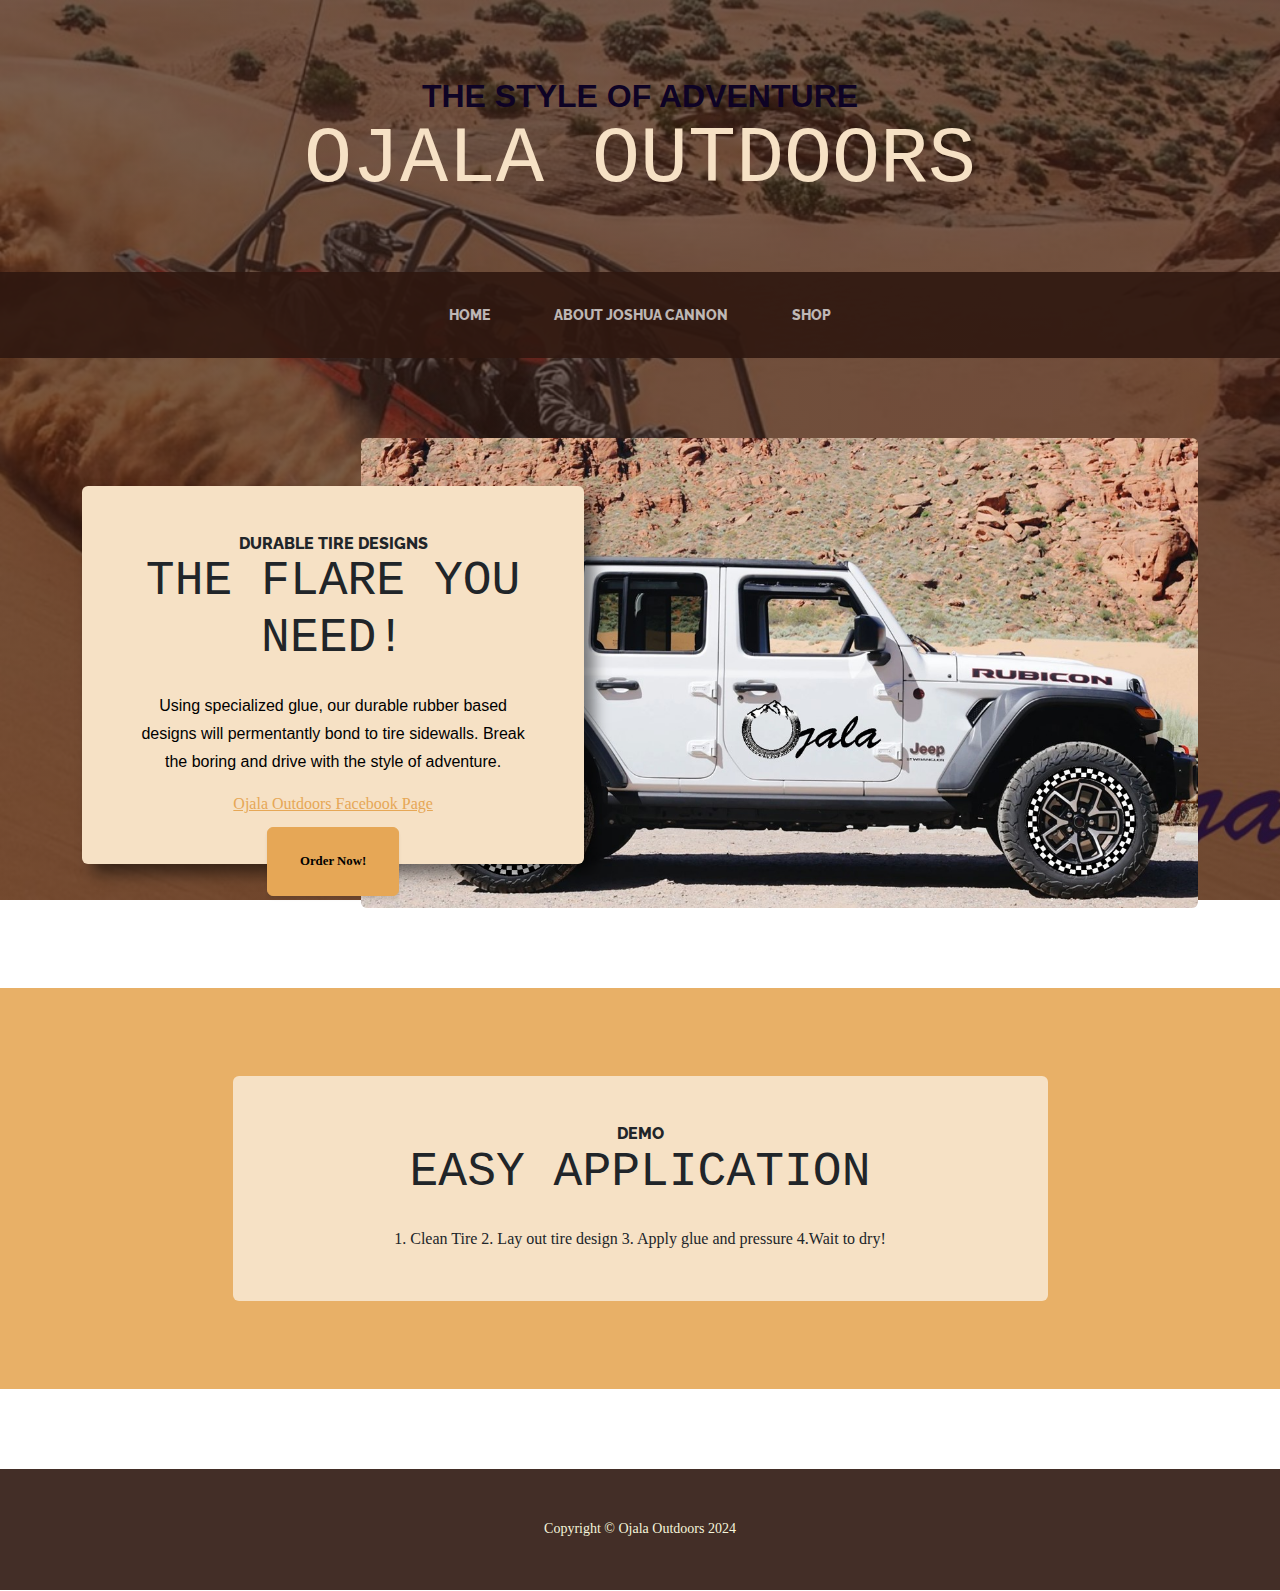
<file: index.html>
<!DOCTYPE html>
<html lang="en">
    <head>
        <meta charset="utf-8" />
        <meta name="viewport" content="width=device-width, initial-scale=1, shrink-to-fit=no" />
        <meta name="description" content="" />
        <meta name="author" content="" />
        <title>Ojala Outdoors</title>
        <link rel="icon" type="image/x-icon" href="assets/favicon.ico" />
        <!-- Google fonts-->
        <link href="https://fonts.googleapis.com/css?family=Raleway:100,100i,200,200i,300,300i,400,400i,500,500i,600,600i,700,700i,800,800i,900,900i" rel="stylesheet" />
        <link href="https://fonts.googleapis.com/css?family=Lora:400,400i,700,700i" rel="stylesheet" />
        <!-- Core theme CSS (includes Bootstrap)-->
        <link href="css/styles.css" rel="stylesheet" />
        <link rel="stylesheet" href="css/mystyles.css">
    </head>
    <body>
        <header>
            <h1 class="site-heading text-center text-faded d-none d-lg-block">
                <span class="site-heading-upper text-primary mb-3">The Style of Adventure</span>
                <span class="site-heading-lower">Ojala Outdoors</span>
            </h1>
        </header>
        <!-- Navigation-->
        <nav class="navbar navbar-expand-lg navbar-dark py-lg-4" id="mainNav">
            <div class="container">
                <a class="navbar-brand text-uppercase fw-bold d-lg-none" href="index.html">Ojala</a>
                <button class="navbar-toggler" type="button" data-bs-toggle="collapse" data-bs-target="#navbarSupportedContent" aria-controls="navbarSupportedContent" aria-expanded="false" aria-label="Toggle navigation"><span class="navbar-toggler-icon"></span></button>
                <div class="collapse navbar-collapse" id="navbarSupportedContent">
                    <ul class="navbar-nav mx-auto">
                        <li class="nav-item px-lg-4"><a class="nav-link text-uppercase" href="index.html">Home</a></li>
                        <li class="nav-item px-lg-4"><a class="nav-link text-uppercase" href="../VScoding/index.html">About Joshua Cannon</a></li>
                        <li class="nav-item px-lg-4"><a class="nav-link text-uppercase" href="../storefront/index.html">Shop</a></li>
                        <!-- <li class="nav-item px-lg-4"><a class="nav-link text-uppercase" href="store.html">Store</a></li> -->
                    </ul>
                </div>
            </div>
        </nav>
        <section class="page-section clearfix">
            <div class="container">
                <div class="intro">
                    <img class="intro-img img-fluid mb-3 mb-lg-0 rounded" src="assets/img/intro.jpg" alt="..." />
                    <div class="intro-text left-0 text-center bg-faded p-5 rounded">
                        <h2 class="section-heading mb-4">
                            <span class="section-heading-upper">Durable Tire Designs</span>
                            <span class="section-heading-lower">The Flare You NEED!</span>
                        </h2>
                        <p class="mb-3 notyellow">Using specialized glue, our durable rubber based designs will permentantly bond to tire sidewalls. Break the boring and drive with the style of adventure.</p>
                        <a href="https://www.facebook.com/profile.php?id=61554941514130" target="_blank">Ojala Outdoors Facebook Page</a>
                        <div class="intro-button mx-auto"><a class="btn btn-primary btn-xl" href="../storefront/index.html">Order Now!</a></div>
                    </div>
                </div>
            </div>
        </section>
        <section class="page-section cta">
            <div class="container">
                <div class="row">
                    <div class="col-xl-9 mx-auto">
                        <div class="cta-inner bg-faded text-center rounded">
                            <h2 class="section-heading mb-4">
                                <span class="section-heading-upper">Demo</span>
                                <span class="section-heading-lower">Easy Application</span>
                            </h2>
                            <p class="mb-0">1. Clean Tire    2. Lay out tire design    3. Apply glue and pressure    4.Wait to dry!</p>
                        </div>
                    </div>
                </div>
            </div>
        </section>
        <footer class="footer text-faded text-center py-5">
            <div class="container"><p class="m-0 small">Copyright &copy; Ojala Outdoors 2024</p></div>
        </footer>
        <!-- Bootstrap core JS-->
        <script src="https://cdn.jsdelivr.net/npm/bootstrap@5.2.3/dist/js/bootstrap.bundle.min.js"></script>
        <!-- Core theme JS-->
        <script src="js/scripts.js"></script>
    </body>
</html>
</file>
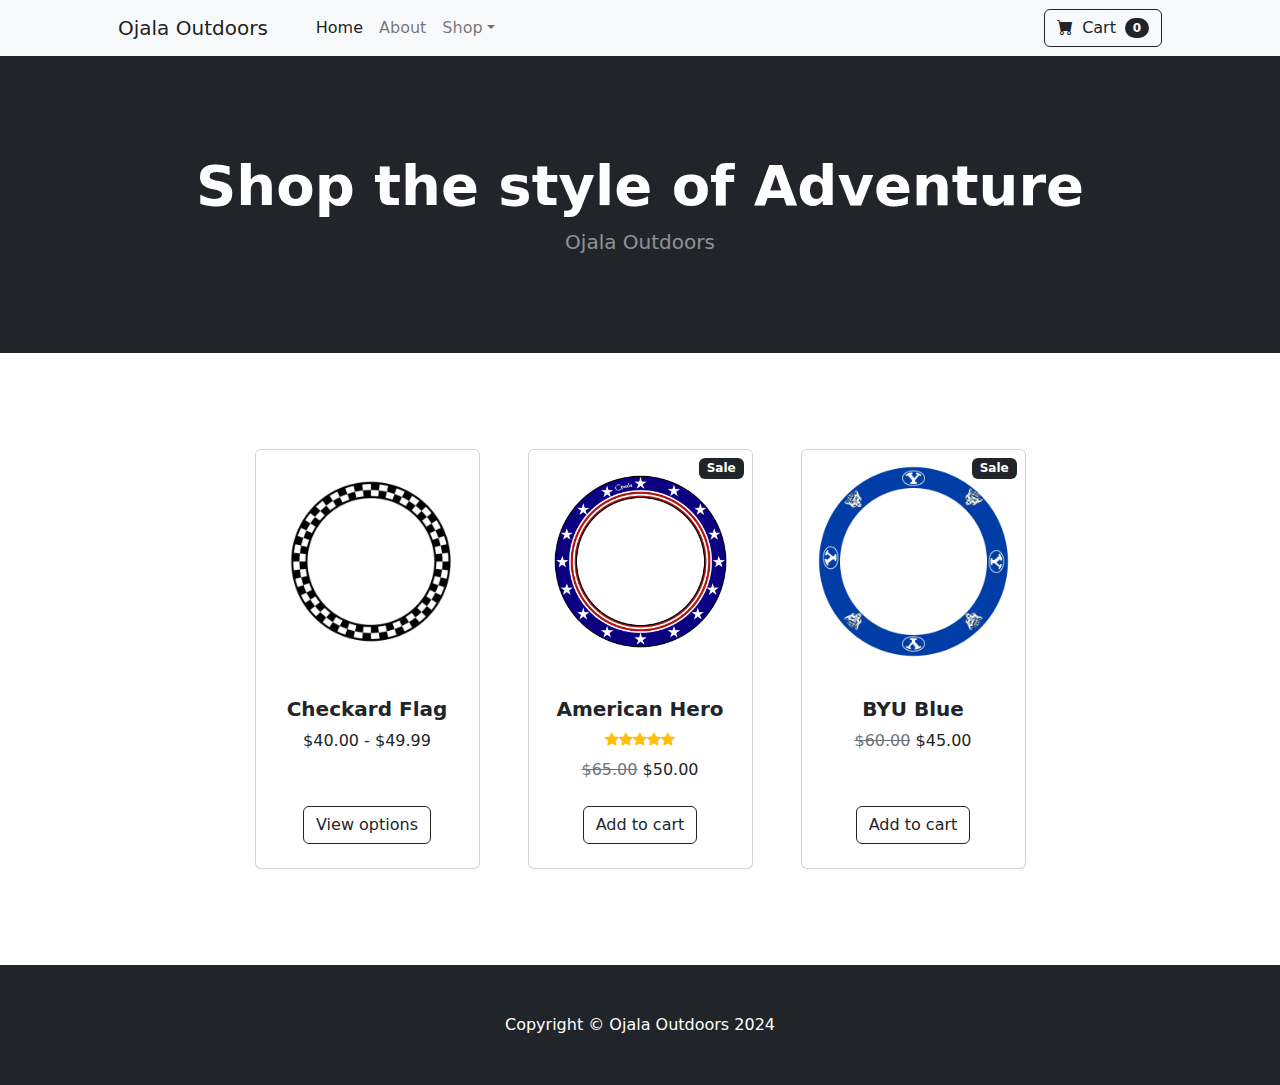
<file: storefront/index.html>
<!DOCTYPE html>
<html lang="en">
    <head>
        <meta charset="utf-8" />
        <meta name="viewport" content="width=device-width, initial-scale=1, shrink-to-fit=no" />
        <meta name="description" content="" />
        <meta name="author" content="" />
        <title>Store Front</title>
        <!-- Favicon-->
        <link rel="icon" type="image/x-icon" href="assets/favicon.ico" />
        <!-- Bootstrap icons-->
        <link href="https://cdn.jsdelivr.net/npm/bootstrap-icons@1.5.0/font/bootstrap-icons.css" rel="stylesheet" />
        <!-- Core theme CSS (includes Bootstrap)-->
        <link href="css/styles.css" rel="stylesheet" />
    </head>
    <body>
        <!-- Navigation-->
        <nav class="navbar navbar-expand-lg navbar-light bg-light">
            <div class="container px-4 px-lg-5">
                <a class="navbar-brand" href="#!">Ojala Outdoors</a>
                <button class="navbar-toggler" type="button" data-bs-toggle="collapse" data-bs-target="#navbarSupportedContent" aria-controls="navbarSupportedContent" aria-expanded="false" aria-label="Toggle navigation"><span class="navbar-toggler-icon"></span></button>
                <div class="collapse navbar-collapse" id="navbarSupportedContent">
                    <ul class="navbar-nav me-auto mb-2 mb-lg-0 ms-lg-4">
                        <li class="nav-item"><a class="nav-link active" aria-current="page" href="../home/index.html">Home</a></li>
                        <li class="nav-item"><a class="nav-link" href="#!">About</a></li>
                        <li class="nav-item dropdown">
                            <a class="nav-link dropdown-toggle" id="navbarDropdown" href="#" role="button" data-bs-toggle="dropdown" aria-expanded="false">Shop</a>
                            <ul class="dropdown-menu" aria-labelledby="navbarDropdown">
                                <li><a class="dropdown-item" href="#!">All Products</a></li>
                                <li><hr class="dropdown-divider" /></li>
                                <li><a class="dropdown-item" href="#!">Popular Items</a></li>
                                <li><a class="dropdown-item" href="#!">New Arrivals</a></li>
                            </ul>
                        </li>
                    </ul>
                    <form class="d-flex">
                        <button class="btn btn-outline-dark" type="submit">
                            <i class="bi-cart-fill me-1"></i>
                            Cart
                            <span class="badge bg-dark text-white ms-1 rounded-pill">0</span>
                        </button>
                    </form>
                </div>
            </div>
        </nav>
        <!-- Header-->
        <header class="bg-dark py-5">
            <div class="container px-4 px-lg-5 my-5">
                <div class="text-center text-white">
                    <h1 class="display-4 fw-bolder">Shop the style of Adventure</h1>
                    <p class="lead fw-normal text-white-50 mb-0">Ojala Outdoors</p>
                </div>
            </div>
        </header>
        <!-- Section-->
        <section class="py-5">
            <div class="container px-4 px-lg-5 mt-5">
                <div class="row gx-4 gx-lg-5 row-cols-2 row-cols-md-3 row-cols-xl-4 justify-content-center">
                    <div class="col mb-5">
                        <div class="card h-100">
                            <!-- Product image-->
                            <img class="card-img-top" src="../storefront/assets/Elementals-5.jpeg" alt="..." />
                            <!-- Product details-->
                            <div class="card-body p-4">
                                <div class="text-center">
                                    <!-- Product name-->
                                    <h5 class="fw-bolder">Checkard Flag</h5>
                                    <!-- Product price-->
                                    $40.00 - $49.99
                                </div>
                            </div>
                            <!-- Product actions-->
                            <div class="card-footer p-4 pt-0 border-top-0 bg-transparent">
                                <div class="text-center"><a class="btn btn-outline-dark mt-auto" href="../shopitem checkard/index.html">View options</a></div>
                            </div>
                        </div>
                    </div>
                    <div class="col mb-5">
                        <div class="card h-100">
                            <!-- Sale badge-->
                            <div class="badge bg-dark text-white position-absolute" style="top: 0.5rem; right: 0.5rem">Sale</div>
                            <!-- Product image-->
                            <img class="card-img-top" src="../storefront/assets/USA-1.jpeg" alt="..." />
                            <!-- Product details-->
                            <div class="card-body p-4">
                                <div class="text-center">
                                    <!-- Product name-->
                                    <h5 class="fw-bolder">American Hero</h5>
                                    <!-- Product reviews-->
                                    <div class="d-flex justify-content-center small text-warning mb-2">
                                        <div class="bi-star-fill"></div>
                                        <div class="bi-star-fill"></div>
                                        <div class="bi-star-fill"></div>
                                        <div class="bi-star-fill"></div>
                                        <div class="bi-star-fill"></div>
                                    </div>
                                    <!-- Product price-->
                                    <span class="text-muted text-decoration-line-through">$65.00</span>
                                    $50.00
                                </div>
                            </div>
                            <!-- Product actions-->
                            <div class="card-footer p-4 pt-0 border-top-0 bg-transparent">
                                <div class="text-center"><a class="btn btn-outline-dark mt-auto" href="../shopitem america/index.html">Add to cart</a></div>
                            </div>
                        </div>
                    </div>
                    <div class="col mb-5">
                        <div class="card h-100">
                            <!-- Sale badge-->
                            <div class="badge bg-dark text-white position-absolute" style="top: 0.5rem; right: 0.5rem">Sale</div>
                            <!-- Product image-->
                            <img class="card-img-top" src="../storefront/assets/Elementals-9.jpeg" alt="..." />
                            <!-- Product details-->
                            <div class="card-body p-4">
                                <div class="text-center">
                                    <!-- Product name-->
                                    <h5 class="fw-bolder">BYU Blue</h5>
                                    <!-- Product price-->
                                    <span class="text-muted text-decoration-line-through">$60.00</span>
                                    $45.00
                                </div>
                            </div>
                            <!-- Product actions-->
                            <div class="card-footer p-4 pt-0 border-top-0 bg-transparent">
                                <div class="text-center"><a class="btn btn-outline-dark mt-auto" href="../shopitem byu/index.html">Add to cart</a></div>
                            </div>
                        </div>
                      </div>
                    </div>
                </div>
            </div>
        </section>
        <!-- Footer-->
        <footer class="py-5 bg-dark">
            <div class="container"><p class="m-0 text-center text-white">Copyright &copy; Ojala Outdoors 2024</p></div>
        </footer>
        <!-- Bootstrap core JS-->
        <script src="https://cdn.jsdelivr.net/npm/bootstrap@5.2.3/dist/js/bootstrap.bundle.min.js"></script>
        <!-- Core theme JS-->
        <script src="js/scripts.js"></script>
    </body>
</html>
</file>
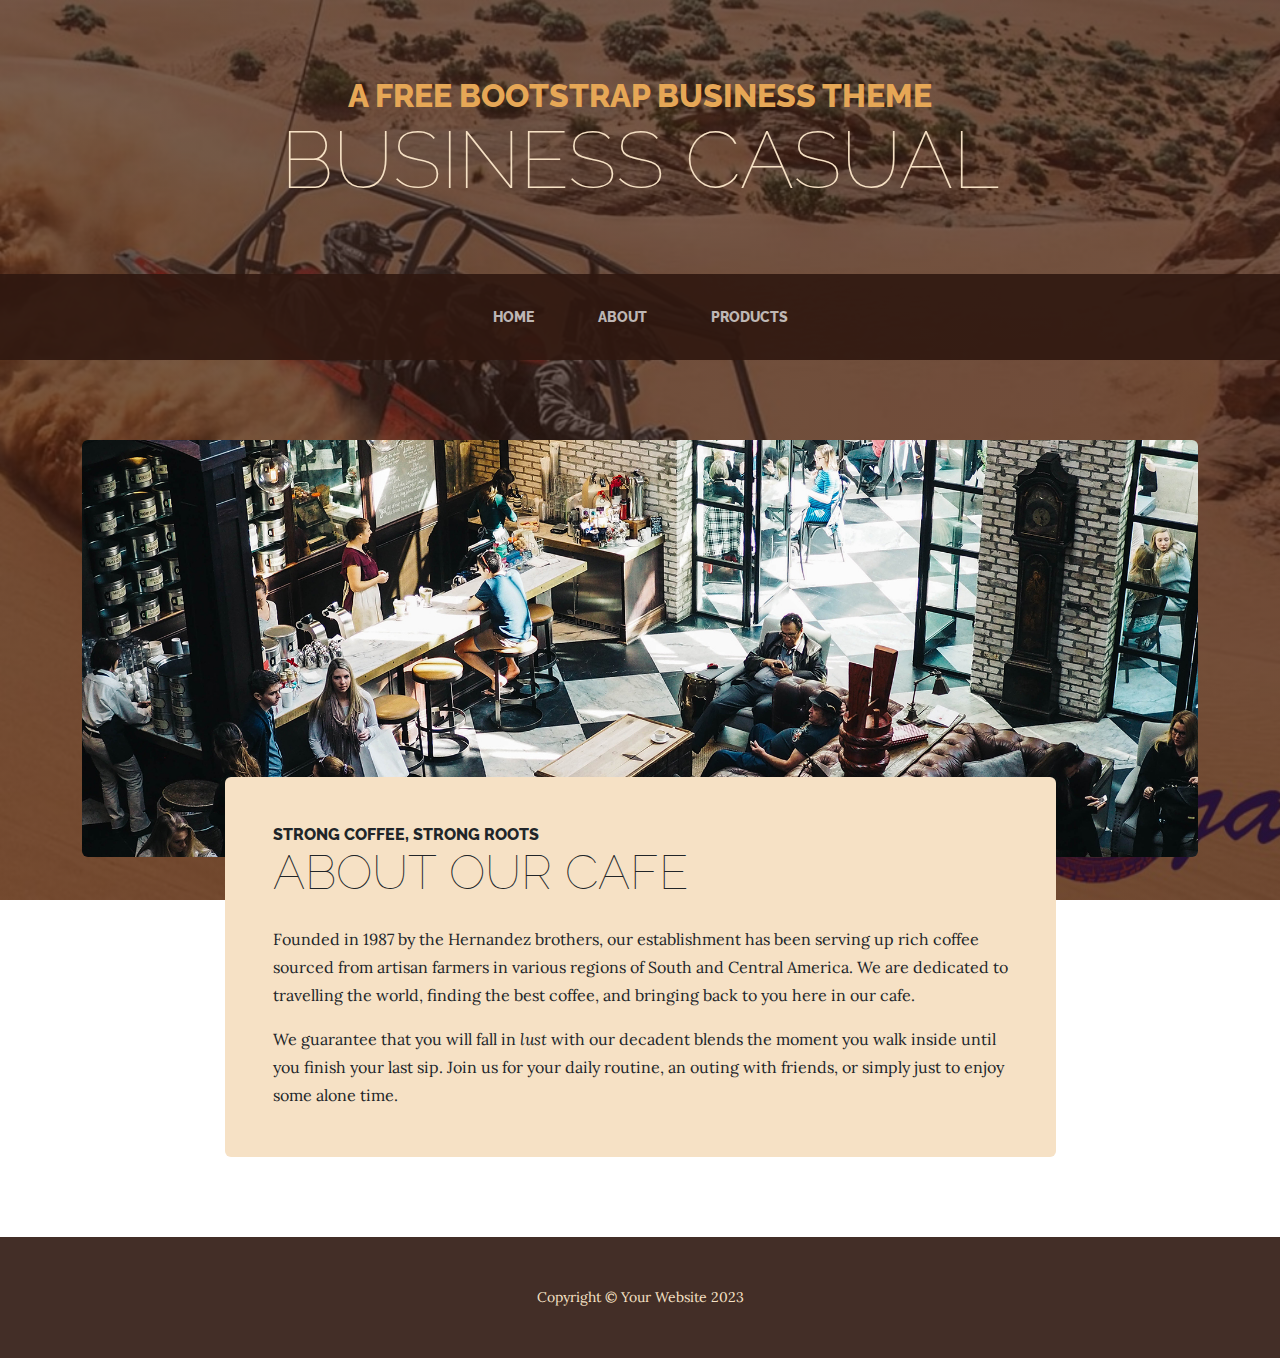
<file: about.html>
<!DOCTYPE html>
<html lang="en">
    <head>
        <meta charset="utf-8" />
        <meta name="viewport" content="width=device-width, initial-scale=1, shrink-to-fit=no" />
        <meta name="description" content="" />
        <meta name="author" content="" />
        <title>Business Casual - Start Bootstrap Theme</title>
        <link rel="icon" type="image/x-icon" href="assets/favicon.ico" />
        <!-- Google fonts-->
        <link href="https://fonts.googleapis.com/css?family=Raleway:100,100i,200,200i,300,300i,400,400i,500,500i,600,600i,700,700i,800,800i,900,900i" rel="stylesheet" />
        <link href="https://fonts.googleapis.com/css?family=Lora:400,400i,700,700i" rel="stylesheet" />
        <!-- Core theme CSS (includes Bootstrap)-->
        <link href="css/styles.css" rel="stylesheet" />
    </head>
    <body>
        <header>
            <h1 class="site-heading text-center text-faded d-none d-lg-block">
                <span class="site-heading-upper text-primary mb-3">A Free Bootstrap Business Theme</span>
                <span class="site-heading-lower">Business Casual</span>
            </h1>
        </header>
        <!-- Navigation-->
        <nav class="navbar navbar-expand-lg navbar-dark py-lg-4" id="mainNav">
            <div class="container">
                <a class="navbar-brand text-uppercase fw-bold d-lg-none" href="index.html">Start Bootstrap</a>
                <button class="navbar-toggler" type="button" data-bs-toggle="collapse" data-bs-target="#navbarSupportedContent" aria-controls="navbarSupportedContent" aria-expanded="false" aria-label="Toggle navigation"><span class="navbar-toggler-icon"></span></button>
                <div class="collapse navbar-collapse" id="navbarSupportedContent">
                    <ul class="navbar-nav mx-auto">
                        <li class="nav-item px-lg-4"><a class="nav-link text-uppercase" href="index.html">Home</a></li>
                        <li class="nav-item px-lg-4"><a class="nav-link text-uppercase" href="about.html">About</a></li>
                        <li class="nav-item px-lg-4"><a class="nav-link text-uppercase" href="../storefront/index.html">Products</a></li>
                        <!-- <li class="nav-item px-lg-4"><a class="nav-link text-uppercase" href="store.html">Store</a></li> -->
                    </ul>
                </div>
            </div>
        </nav>
        <section class="page-section about-heading">
            <div class="container">
                <img class="img-fluid rounded about-heading-img mb-3 mb-lg-0" src="assets/img/about.jpg" alt="..." />
                <div class="about-heading-content">
                    <div class="row">
                        <div class="col-xl-9 col-lg-10 mx-auto">
                            <div class="bg-faded rounded p-5">
                                <h2 class="section-heading mb-4">
                                    <span class="section-heading-upper">Strong Coffee, Strong Roots</span>
                                    <span class="section-heading-lower">About Our Cafe</span>
                                </h2>
                                <p>Founded in 1987 by the Hernandez brothers, our establishment has been serving up rich coffee sourced from artisan farmers in various regions of South and Central America. We are dedicated to travelling the world, finding the best coffee, and bringing back to you here in our cafe.</p>
                                <p class="mb-0">
                                    We guarantee that you will fall in
                                    <em>lust</em>
                                    with our decadent blends the moment you walk inside until you finish your last sip. Join us for your daily routine, an outing with friends, or simply just to enjoy some alone time.
                                </p>
                            </div>
                        </div>
                    </div>
                </div>
            </div>
        </section>
        <footer class="footer text-faded text-center py-5">
            <div class="container"><p class="m-0 small">Copyright &copy; Your Website 2023</p></div>
        </footer>
        <!-- Bootstrap core JS-->
        <script src="https://cdn.jsdelivr.net/npm/bootstrap@5.2.3/dist/js/bootstrap.bundle.min.js"></script>
        <!-- Core theme JS-->
        <script src="js/scripts.js"></script>
    </body>
</html>
</file>
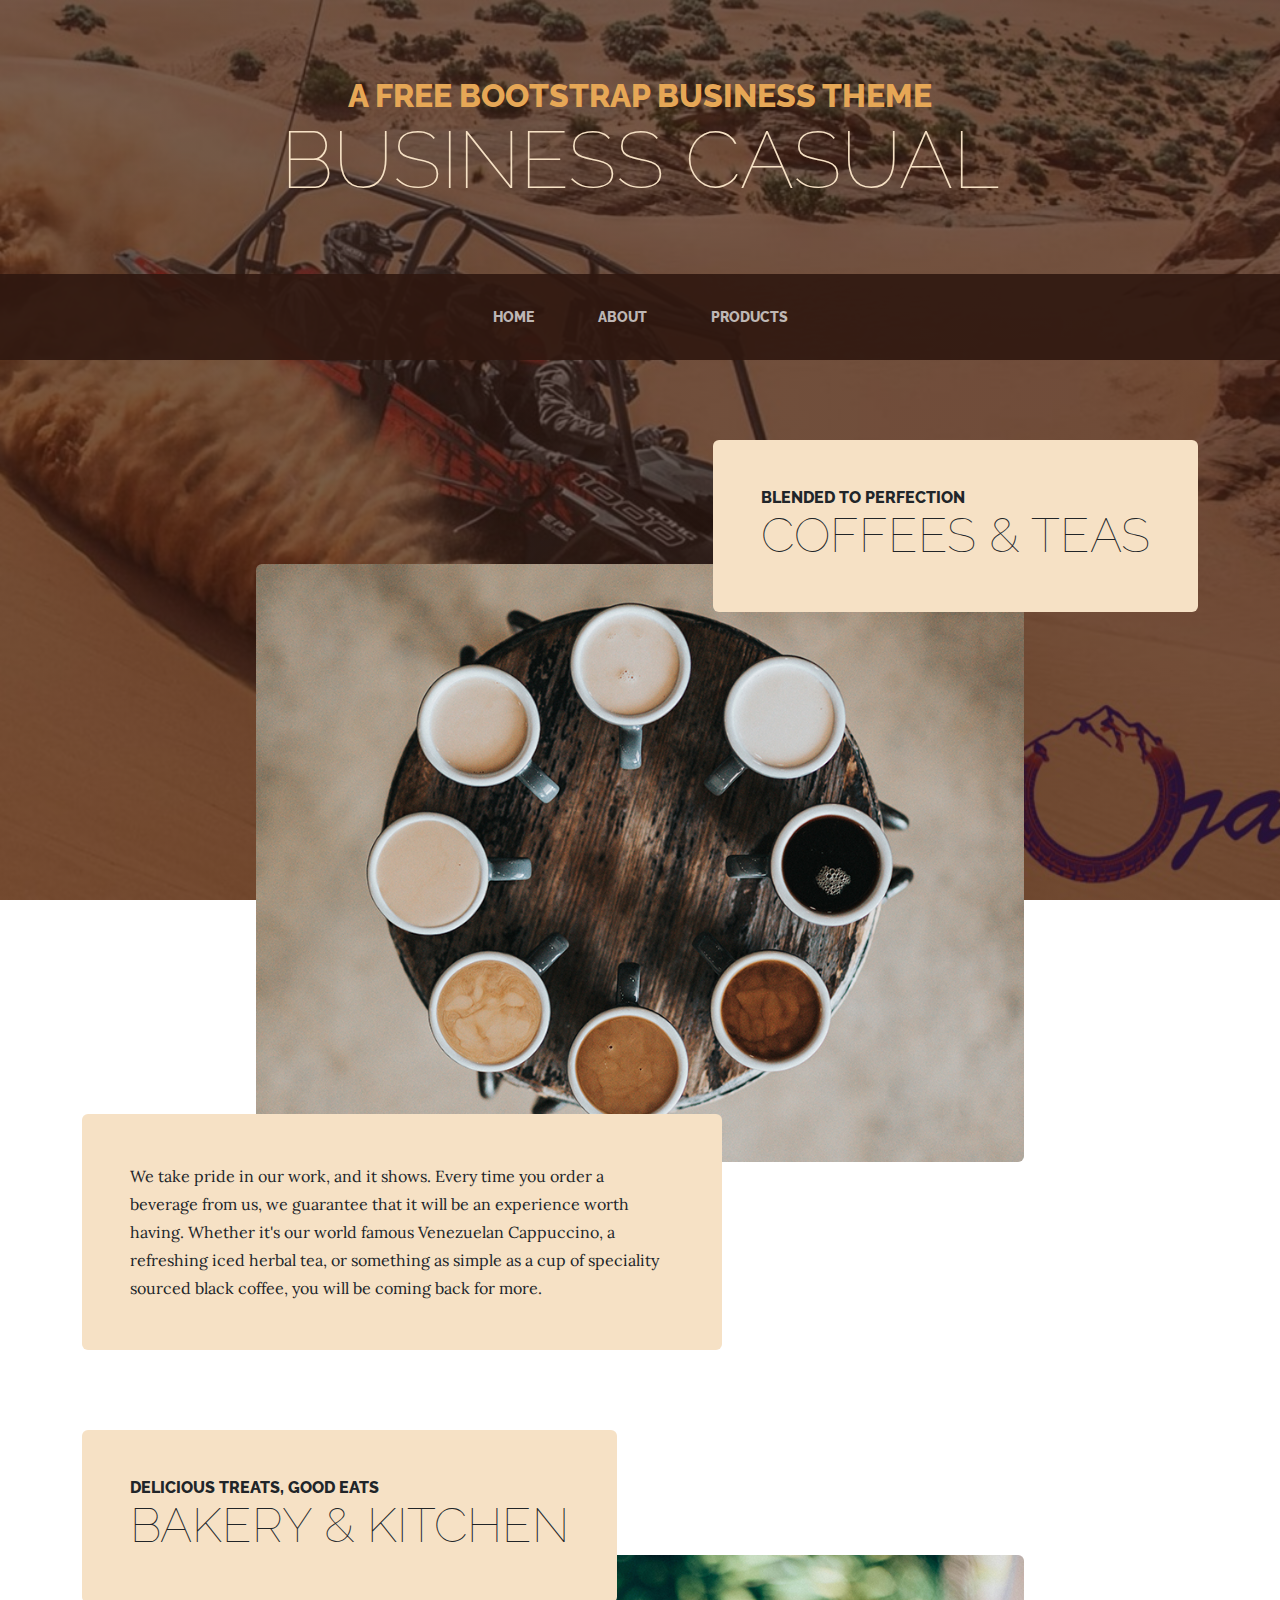
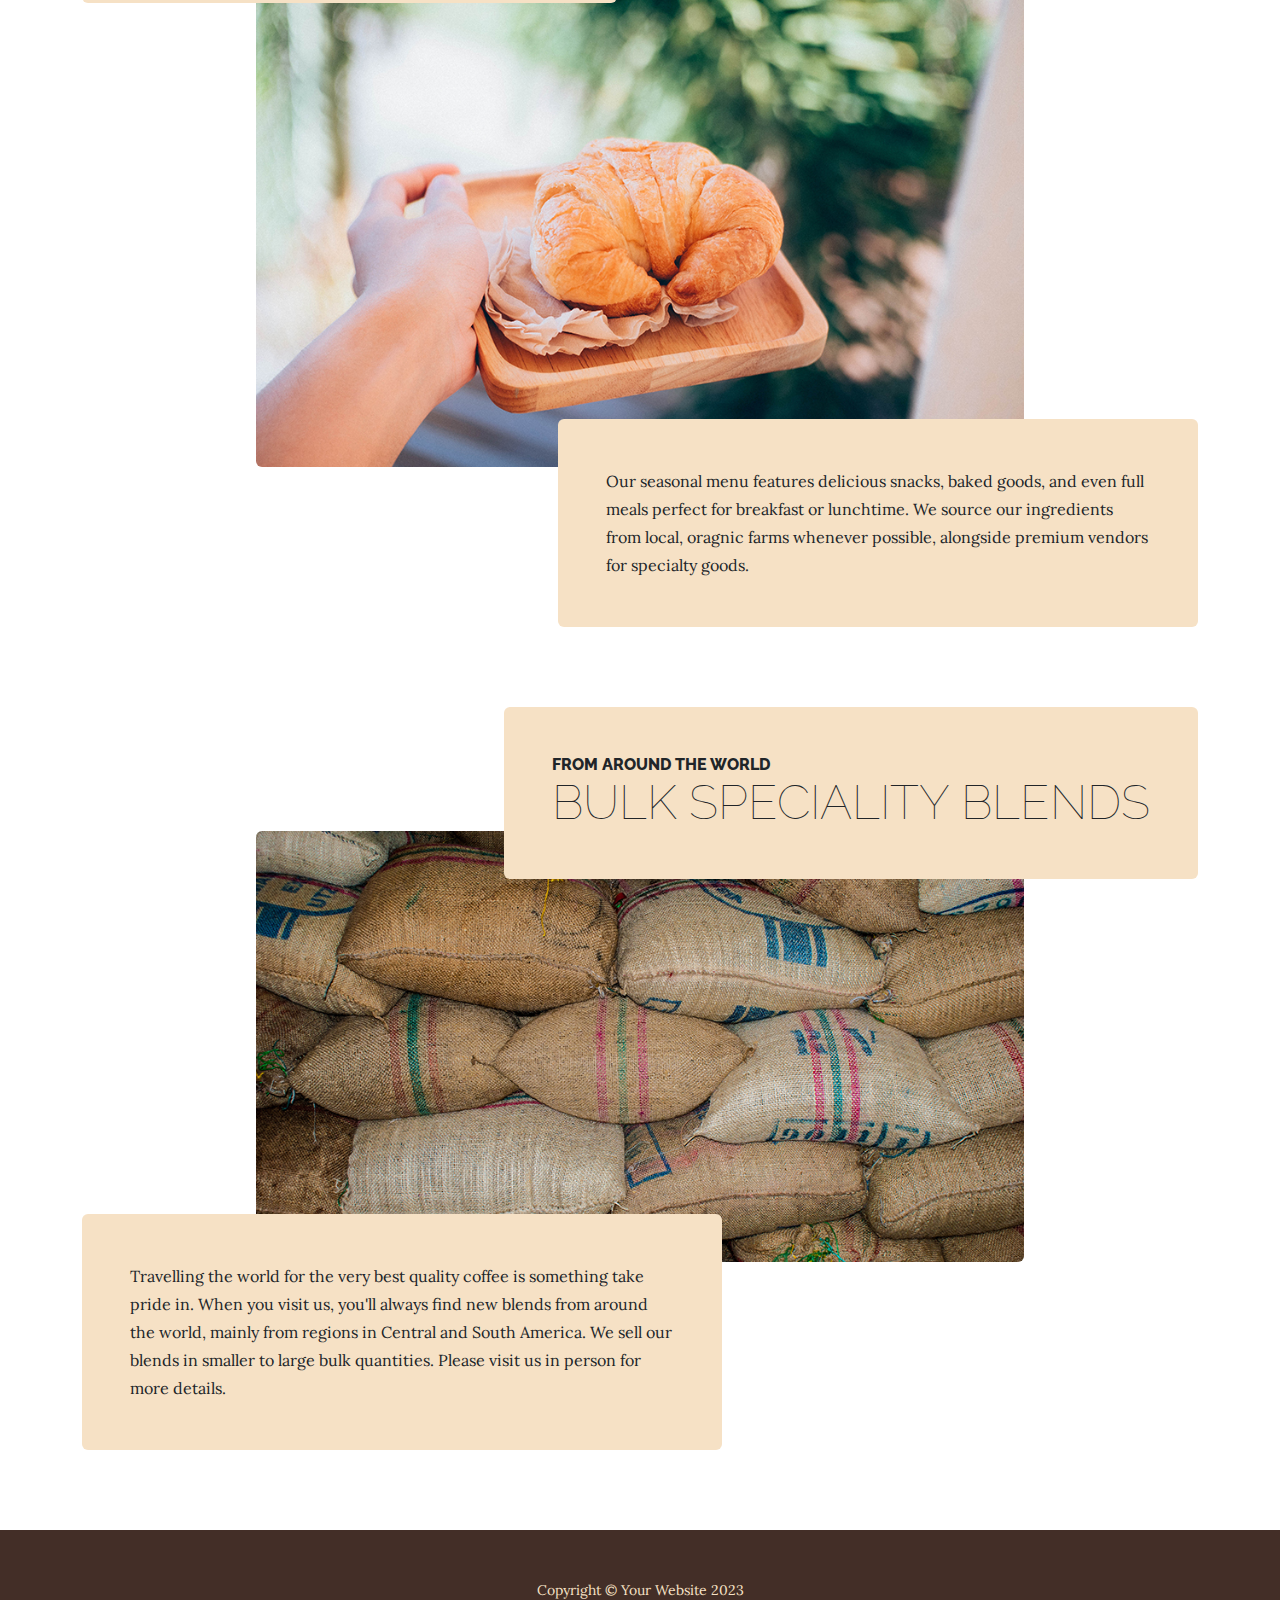
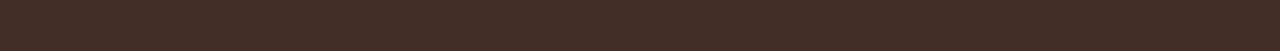
<file: products.html>
<!DOCTYPE html>
<html lang="en">
    <head>
        <meta charset="utf-8" />
        <meta name="viewport" content="width=device-width, initial-scale=1, shrink-to-fit=no" />
        <meta name="description" content="" />
        <meta name="author" content="" />
        <title>Business Casual - Start Bootstrap Theme</title>
        <link rel="icon" type="image/x-icon" href="assets/favicon.ico" />
        <!-- Google fonts-->
        <link href="https://fonts.googleapis.com/css?family=Raleway:100,100i,200,200i,300,300i,400,400i,500,500i,600,600i,700,700i,800,800i,900,900i" rel="stylesheet" />
        <link href="https://fonts.googleapis.com/css?family=Lora:400,400i,700,700i" rel="stylesheet" />
        <!-- Core theme CSS (includes Bootstrap)-->
        <link href="css/styles.css" rel="stylesheet" />
    </head>
    <body>
        <header>
            <h1 class="site-heading text-center text-faded d-none d-lg-block">
                <span class="site-heading-upper text-primary mb-3">A Free Bootstrap Business Theme</span>
                <span class="site-heading-lower">Business Casual</span>
            </h1>
        </header>
        <!-- Navigation-->
        <nav class="navbar navbar-expand-lg navbar-dark py-lg-4" id="mainNav">
            <div class="container">
                <a class="navbar-brand text-uppercase fw-bold d-lg-none" href="index.html">Start Bootstrap</a>
                <button class="navbar-toggler" type="button" data-bs-toggle="collapse" data-bs-target="#navbarSupportedContent" aria-controls="navbarSupportedContent" aria-expanded="false" aria-label="Toggle navigation"><span class="navbar-toggler-icon"></span></button>
                <div class="collapse navbar-collapse" id="navbarSupportedContent">
                    <ul class="navbar-nav mx-auto">
                        <li class="nav-item px-lg-4"><a class="nav-link text-uppercase" href="index.html">Home</a></li>
                        <li class="nav-item px-lg-4"><a class="nav-link text-uppercase" href="about.html">About</a></li>
                        <li class="nav-item px-lg-4"><a class="nav-link text-uppercase" href="products.html">Products</a></li>
                        <!-- <li class="nav-item px-lg-4"><a class="nav-link text-uppercase" href="store.html">Store</a></li> -->
                    </ul>
                </div>
            </div>
        </nav>
        <section class="page-section">
            <div class="container">
                <div class="product-item">
                    <div class="product-item-title d-flex">
                        <div class="bg-faded p-5 d-flex ms-auto rounded">
                            <h2 class="section-heading mb-0">
                                <span class="section-heading-upper">Blended to Perfection</span>
                                <span class="section-heading-lower">Coffees & Teas</span>
                            </h2>
                        </div>
                    </div>
                    <img class="product-item-img mx-auto d-flex rounded img-fluid mb-3 mb-lg-0" src="assets/img/products-01.jpg" alt="..." />
                    <div class="product-item-description d-flex me-auto">
                        <div class="bg-faded p-5 rounded"><p class="mb-0">We take pride in our work, and it shows. Every time you order a beverage from us, we guarantee that it will be an experience worth having. Whether it's our world famous Venezuelan Cappuccino, a refreshing iced herbal tea, or something as simple as a cup of speciality sourced black coffee, you will be coming back for more.</p></div>
                    </div>
                </div>
            </div>
        </section>
        <section class="page-section">
            <div class="container">
                <div class="product-item">
                    <div class="product-item-title d-flex">
                        <div class="bg-faded p-5 d-flex me-auto rounded">
                            <h2 class="section-heading mb-0">
                                <span class="section-heading-upper">Delicious Treats, Good Eats</span>
                                <span class="section-heading-lower">Bakery & Kitchen</span>
                            </h2>
                        </div>
                    </div>
                    <img class="product-item-img mx-auto d-flex rounded img-fluid mb-3 mb-lg-0" src="assets/img/products-02.jpg" alt="..." />
                    <div class="product-item-description d-flex ms-auto">
                        <div class="bg-faded p-5 rounded"><p class="mb-0">Our seasonal menu features delicious snacks, baked goods, and even full meals perfect for breakfast or lunchtime. We source our ingredients from local, oragnic farms whenever possible, alongside premium vendors for specialty goods.</p></div>
                    </div>
                </div>
            </div>
        </section>
        <section class="page-section">
            <div class="container">
                <div class="product-item">
                    <div class="product-item-title d-flex">
                        <div class="bg-faded p-5 d-flex ms-auto rounded">
                            <h2 class="section-heading mb-0">
                                <span class="section-heading-upper">From Around the World</span>
                                <span class="section-heading-lower">Bulk Speciality Blends</span>
                            </h2>
                        </div>
                    </div>
                    <img class="product-item-img mx-auto d-flex rounded img-fluid mb-3 mb-lg-0" src="assets/img/products-03.jpg" alt="..." />
                    <div class="product-item-description d-flex me-auto">
                        <div class="bg-faded p-5 rounded"><p class="mb-0">Travelling the world for the very best quality coffee is something take pride in. When you visit us, you'll always find new blends from around the world, mainly from regions in Central and South America. We sell our blends in smaller to large bulk quantities. Please visit us in person for more details.</p></div>
                    </div>
                </div>
            </div>
        </section>
        <footer class="footer text-faded text-center py-5">
            <div class="container"><p class="m-0 small">Copyright &copy; Your Website 2023</p></div>
        </footer>
        <!-- Bootstrap core JS-->
        <script src="https://cdn.jsdelivr.net/npm/bootstrap@5.2.3/dist/js/bootstrap.bundle.min.js"></script>
        <!-- Core theme JS-->
        <script src="js/scripts.js"></script>
    </body>
</html>
</file>
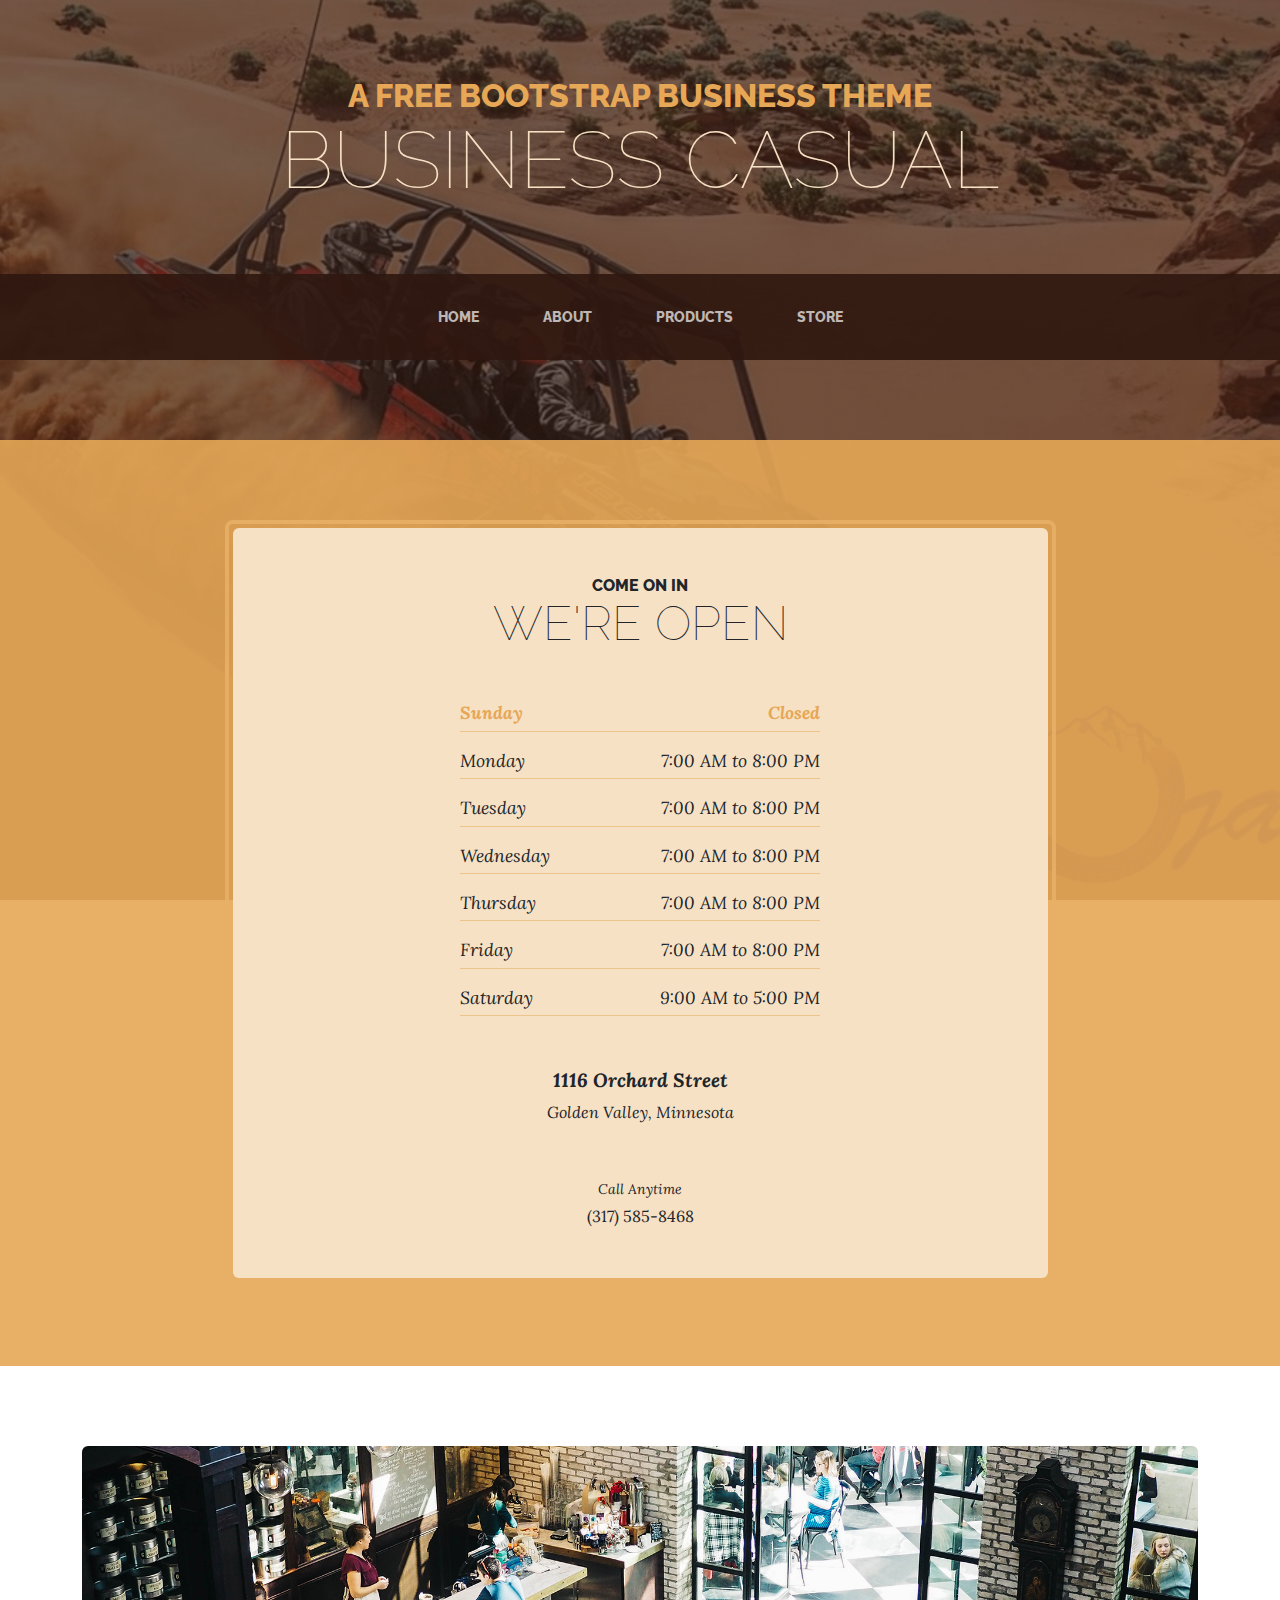
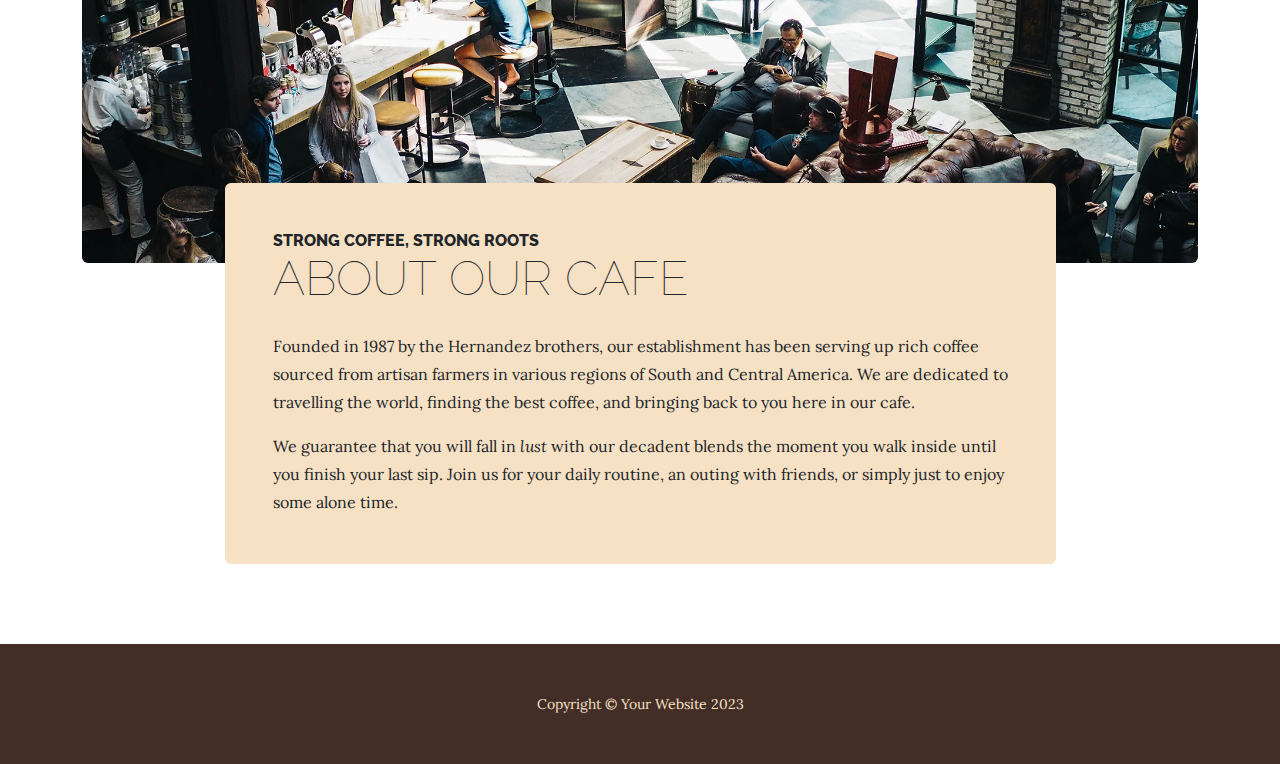
<file: store.html>
<!DOCTYPE html>
<html lang="en">
    <head>
        <meta charset="utf-8" />
        <meta name="viewport" content="width=device-width, initial-scale=1, shrink-to-fit=no" />
        <meta name="description" content="" />
        <meta name="author" content="" />
        <title>Business Casual - Start Bootstrap Theme</title>
        <link rel="icon" type="image/x-icon" href="assets/favicon.ico" />
        <!-- Google fonts-->
        <link href="https://fonts.googleapis.com/css?family=Raleway:100,100i,200,200i,300,300i,400,400i,500,500i,600,600i,700,700i,800,800i,900,900i" rel="stylesheet" />
        <link href="https://fonts.googleapis.com/css?family=Lora:400,400i,700,700i" rel="stylesheet" />
        <!-- Core theme CSS (includes Bootstrap)-->
        <link href="css/styles.css" rel="stylesheet" />
    </head>
    <body>
        <header>
            <h1 class="site-heading text-center text-faded d-none d-lg-block">
                <span class="site-heading-upper text-primary mb-3">A Free Bootstrap Business Theme</span>
                <span class="site-heading-lower">Business Casual</span>
            </h1>
        </header>
        <!-- Navigation-->
        <nav class="navbar navbar-expand-lg navbar-dark py-lg-4" id="mainNav">
            <div class="container">
                <a class="navbar-brand text-uppercase fw-bold d-lg-none" href="index.html">Start Bootstrap</a>
                <button class="navbar-toggler" type="button" data-bs-toggle="collapse" data-bs-target="#navbarSupportedContent" aria-controls="navbarSupportedContent" aria-expanded="false" aria-label="Toggle navigation"><span class="navbar-toggler-icon"></span></button>
                <div class="collapse navbar-collapse" id="navbarSupportedContent">
                    <ul class="navbar-nav mx-auto">
                        <li class="nav-item px-lg-4"><a class="nav-link text-uppercase" href="index.html">Home</a></li>
                        <li class="nav-item px-lg-4"><a class="nav-link text-uppercase" href="about.html">About</a></li>
                        <li class="nav-item px-lg-4"><a class="nav-link text-uppercase" href="products.html">Products</a></li>
                        <li class="nav-item px-lg-4"><a class="nav-link text-uppercase" href="store.html">Store</a></li>
                    </ul>
                </div>
            </div>
        </nav>
        <section class="page-section cta">
            <div class="container">
                <div class="row">
                    <div class="col-xl-9 mx-auto">
                        <div class="cta-inner bg-faded text-center rounded">
                            <h2 class="section-heading mb-5">
                                <span class="section-heading-upper">Come On In</span>
                                <span class="section-heading-lower">We're Open</span>
                            </h2>
                            <ul class="list-unstyled list-hours mb-5 text-left mx-auto">
                                <li class="list-unstyled-item list-hours-item d-flex">
                                    Sunday
                                    <span class="ms-auto">Closed</span>
                                </li>
                                <li class="list-unstyled-item list-hours-item d-flex">
                                    Monday
                                    <span class="ms-auto">7:00 AM to 8:00 PM</span>
                                </li>
                                <li class="list-unstyled-item list-hours-item d-flex">
                                    Tuesday
                                    <span class="ms-auto">7:00 AM to 8:00 PM</span>
                                </li>
                                <li class="list-unstyled-item list-hours-item d-flex">
                                    Wednesday
                                    <span class="ms-auto">7:00 AM to 8:00 PM</span>
                                </li>
                                <li class="list-unstyled-item list-hours-item d-flex">
                                    Thursday
                                    <span class="ms-auto">7:00 AM to 8:00 PM</span>
                                </li>
                                <li class="list-unstyled-item list-hours-item d-flex">
                                    Friday
                                    <span class="ms-auto">7:00 AM to 8:00 PM</span>
                                </li>
                                <li class="list-unstyled-item list-hours-item d-flex">
                                    Saturday
                                    <span class="ms-auto">9:00 AM to 5:00 PM</span>
                                </li>
                            </ul>
                            <p class="address mb-5">
                                <em>
                                    <strong>1116 Orchard Street</strong>
                                    <br />
                                    Golden Valley, Minnesota
                                </em>
                            </p>
                            <p class="mb-0">
                                <small><em>Call Anytime</em></small>
                                <br />
                                (317) 585-8468
                            </p>
                        </div>
                    </div>
                </div>
            </div>
        </section>
        <section class="page-section about-heading">
            <div class="container">
                <img class="img-fluid rounded about-heading-img mb-3 mb-lg-0" src="assets/img/about.jpg" alt="..." />
                <div class="about-heading-content">
                    <div class="row">
                        <div class="col-xl-9 col-lg-10 mx-auto">
                            <div class="bg-faded rounded p-5">
                                <h2 class="section-heading mb-4">
                                    <span class="section-heading-upper">Strong Coffee, Strong Roots</span>
                                    <span class="section-heading-lower">About Our Cafe</span>
                                </h2>
                                <p>Founded in 1987 by the Hernandez brothers, our establishment has been serving up rich coffee sourced from artisan farmers in various regions of South and Central America. We are dedicated to travelling the world, finding the best coffee, and bringing back to you here in our cafe.</p>
                                <p class="mb-0">
                                    We guarantee that you will fall in
                                    <em>lust</em>
                                    with our decadent blends the moment you walk inside until you finish your last sip. Join us for your daily routine, an outing with friends, or simply just to enjoy some alone time.
                                </p>
                            </div>
                        </div>
                    </div>
                </div>
            </div>
        </section>
        <footer class="footer text-faded text-center py-5">
            <div class="container"><p class="m-0 small">Copyright &copy; Your Website 2023</p></div>
        </footer>
        <!-- Bootstrap core JS-->
        <script src="https://cdn.jsdelivr.net/npm/bootstrap@5.2.3/dist/js/bootstrap.bundle.min.js"></script>
        <!-- Core theme JS-->
        <script src="js/scripts.js"></script>
    </body>
</html>
</file>
<file: css/mystyles.css>
body{
    font-family: 'barber';
}
.site-heading-lower{
    font-family: monospace;
}
.mb-3{font-family: Verdana, Geneva, Tahoma, sans-serif;
        color:rgb(14, 3, 37) !important
}
.section-heading-lower{font-family: monospace;}
.notyellow{
    color:black !important;
}
.intro-text{ 
    box-shadow: 10px 10px 15px rgba(0, 0, 0, .5);
}
.footer{
    color: beige;
}
</file>
